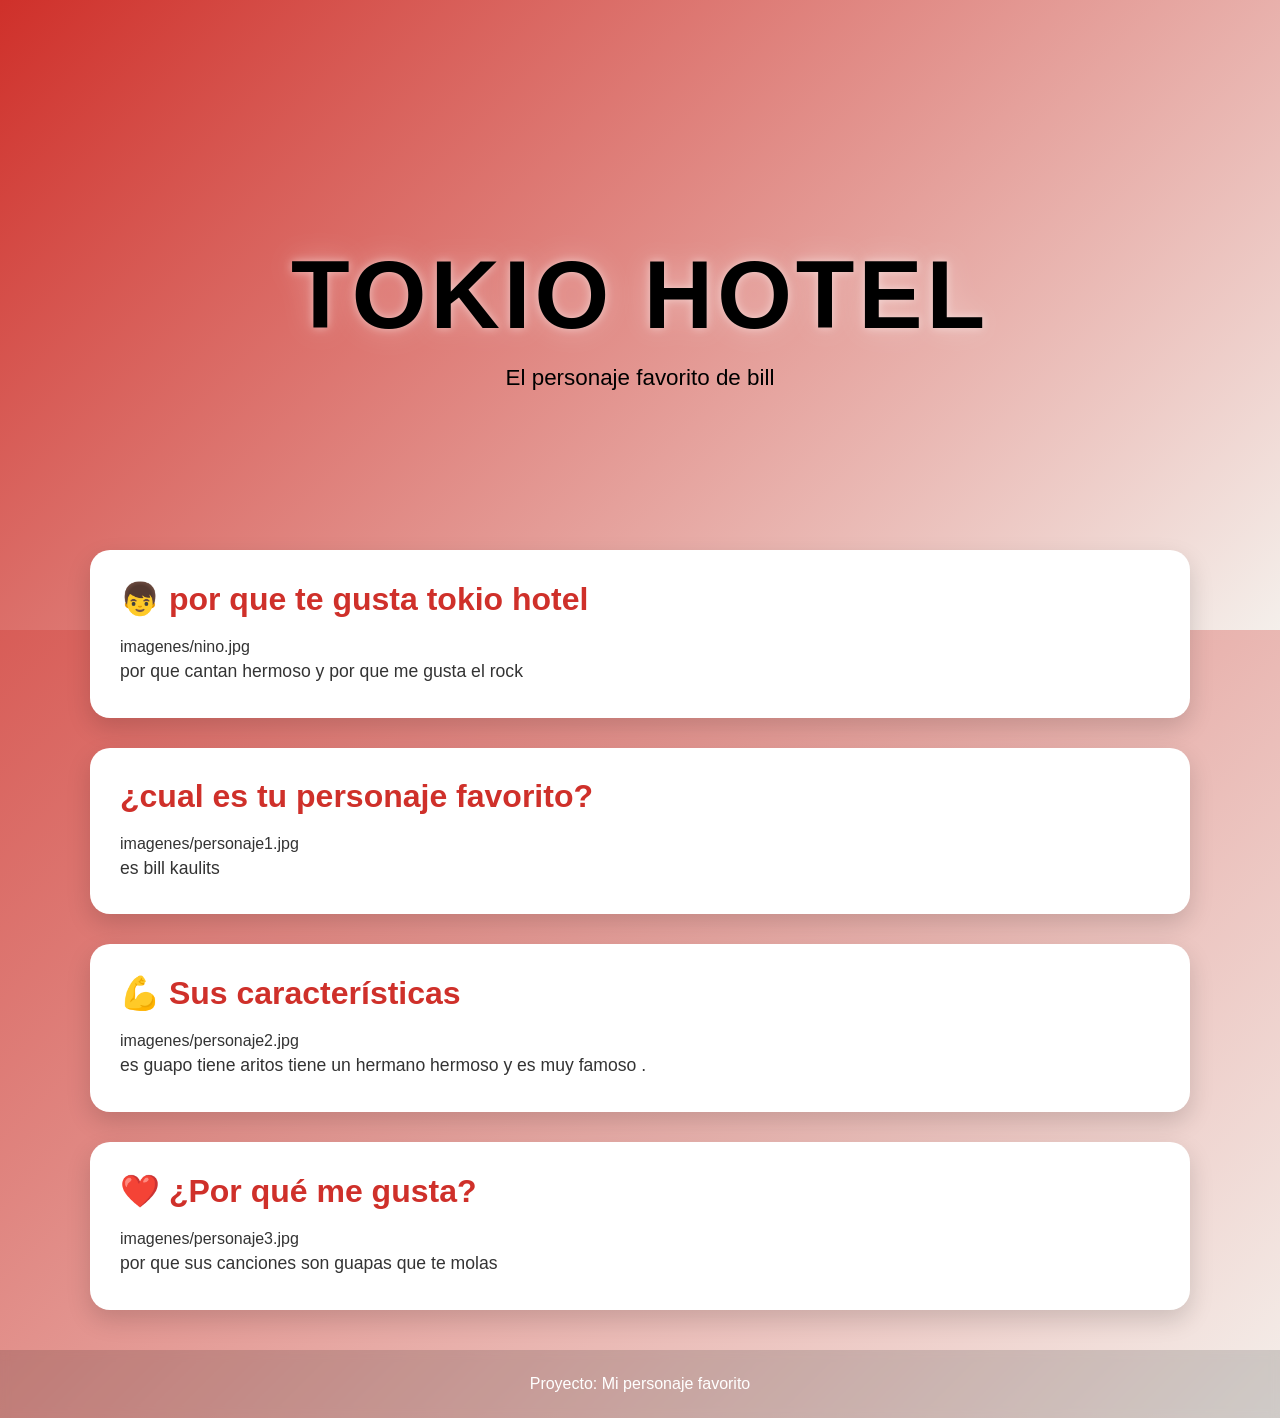
<file: docs/personajeFavorito/index.html>
<!DOCTYPE html>
<html lang="es">

<head>
    <meta charset="UTF-8">
    <meta name="viewport" content="width=device-width, initial-scale=1.0">
    <title>[Nombre del Personaje]</title>
    <link rel="stylesheet" href="style.css">
</head>

<body>

    <header class="hero">
        <div class="hero-content">
            <h1>tokio hotel</h1>
            <p>El personaje favorito de <strong></strong> bill</strong></p>
        </div>
    </header>

    <main>

        <section class="card">
            <h2>👦 por que te gusta tokio hotel</h2>
            imagenes/nino.jpg

            <p>
                por que cantan hermoso y por que me gusta el rock 
            </p>
        </section>

        <section class="card">
            <h2>¿cual es tu personaje favorito?</h2>
            imagenes/personaje1.jpg

            <p>
     
              es bill kaulits  
            </p>
        </section>

        <section class="card">
            <h2>💪 Sus características</h2>
            imagenes/personaje2.jpg

            <p>
                es guapo tiene aritos tiene un hermano hermoso y es muy famoso .
    
            </p>
        </section>

        <section class="card">
            <h2>❤️ ¿Por qué me gusta?</h2>
            imagenes/personaje3.jpg

            <p>
            por que sus canciones son guapas que te molas
                
            </p>
        </section>

    </main>

    <footer>
        <p>Proyecto: Mi personaje favorito</p>
    </footer>

</body>

</html>
</file>
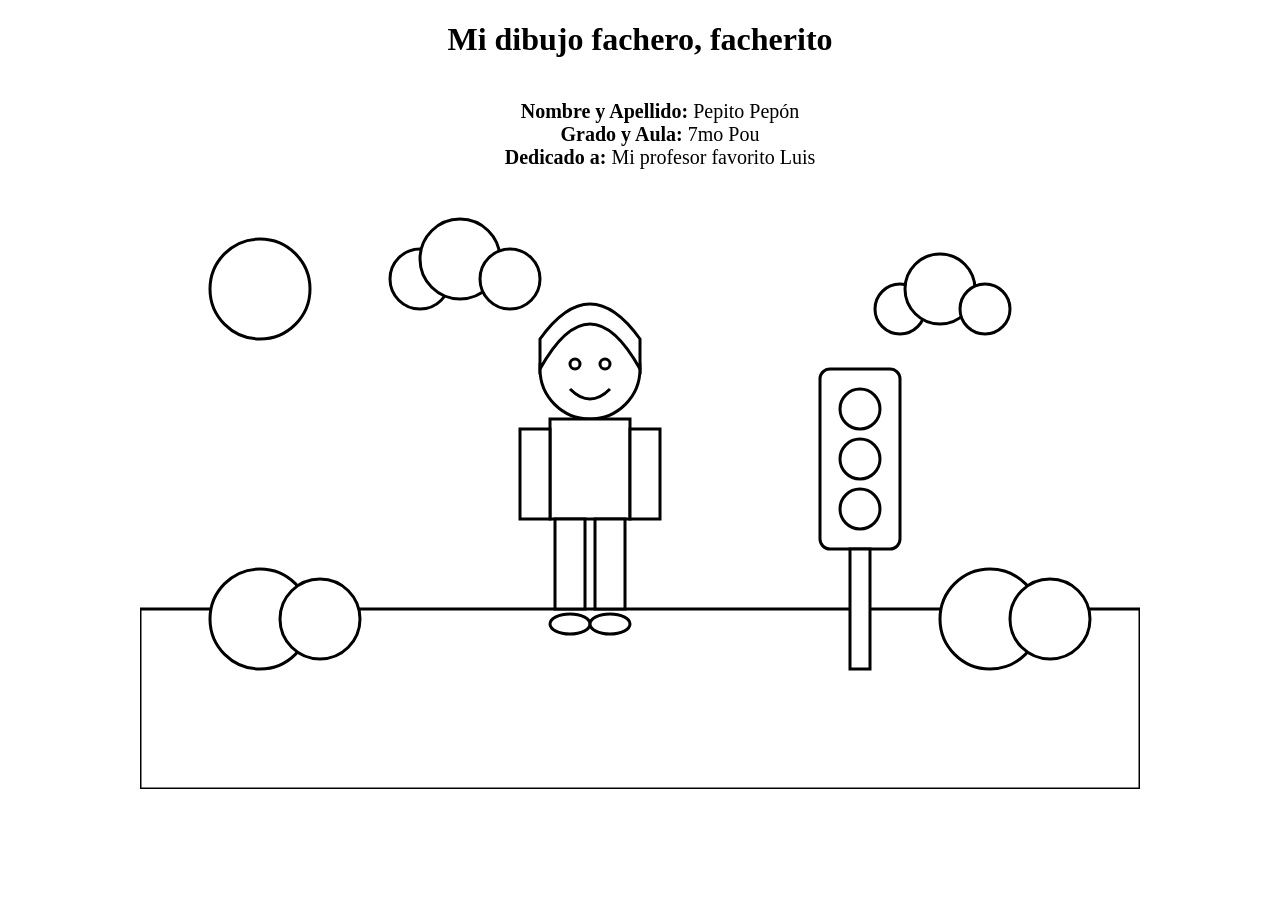
<file: docs/semaforoRGB/index.html>
<!DOCTYPE html>
<html lang="es">
<head>
    <meta charset="UTF-8">
    <title>Dibujo para colorear</title>
    <link rel="stylesheet" href="estilos.css">
</head>
<body>
<h1>Mi dibujo fachero, facherito</h1>
<ul>
  <li><strong>Nombre y Apellido:</strong> Pepito Pepón</li>
  <li><strong>Grado y Aula:</strong> 7mo Pou</li>
  <li><strong>Dedicado a:</strong> Mi profesor favorito Luis</li>
</ul>
<svg viewBox="0 0 1000 600" class="dibujo cielo">

    <!-- Sol -->
    <circle class="sol" cx="120" cy="100" r="50"/>

    <!-- Nubes -->
    <g class="nube">
        <circle class="nube-cuerpo" cx="280" cy="90" r="30"/>
        <circle class="nube-cuerpo" cx="320" cy="70" r="40"/>
        <circle class="nube-cuerpo" cx="370" cy="90" r="30"/>
    </g>

    <g class="nube">
        <circle class="nube-cuerpo" cx="760" cy="120" r="25"/>
        <circle class="nube-cuerpo" cx="800" cy="100" r="35"/>
        <circle class="nube-cuerpo" cx="845" cy="120" r="25"/>
    </g>

    <!-- Césped -->
    <rect class="cesped" x="0" y="420" width="1000" height="180"/>

    <!-- Arbustos -->
    <circle class="arbusto" cx="120" cy="430" r="50"/>
    <circle class="arbusto" cx="180" cy="430" r="40"/>

    <circle class="arbusto" cx="850" cy="430" r="50"/>
    <circle class="arbusto" cx="910" cy="430" r="40"/>

    <!-- Semáforo -->
    <g class="semaforo">

        <rect class="cuerpo-semaforo"
              x="680"
              y="180"
              width="80"
              height="180"
              rx="10"/>

        <circle class="luz-roja"
                cx="720"
                cy="220"
                r="20"/>

        <circle class="luz-amarilla"
                cx="720"
                cy="270"
                r="20"/>

        <circle class="luz-verde"
                cx="720"
                cy="320"
                r="20"/>

        <rect class="palo-semaforo"
              x="710"
              y="360"
              width="20"
              height="120"/>

    </g>

    <!-- Persona -->

    <!-- Cabeza -->
    <circle class="piel"
            cx="450"
            cy="180"
            r="50"/>

    <!-- Cabello -->
    <path class="cabello"
          d="M400 180
             Q450 90 500 180
             L500 150
             Q450 80 400 150 Z"/>

    <!-- Ojos -->
    <circle class="ojo"
            cx="435"
            cy="175"
            r="5"/>

    <circle class="ojo"
            cx="465"
            cy="175"
            r="5"/>

    <!-- Sonrisa -->
    <path class="boca"
          d="M430 200 Q450 220 470 200"/>

    <!-- Polo -->
    <rect class="polo"
          x="410"
          y="230"
          width="80"
          height="100"/>

    <!-- Brazos -->
    <rect class="piel"
          x="380"
          y="240"
          width="30"
          height="90"/>

    <rect class="piel"
          x="490"
          y="240"
          width="30"
          height="90"/>

    <!-- Pantalón -->
    <rect class="pantalon"
          x="415"
          y="330"
          width="30"
          height="90"/>

    <rect class="pantalon"
          x="455"
          y="330"
          width="30"
          height="90"/>

    <!-- Zapatos -->
    <ellipse class="zapato"
             cx="430"
             cy="435"
             rx="20"
             ry="10"/>

    <ellipse class="zapato"
             cx="470"
             cy="435"
             rx="20"
             ry="10"/>

</svg>

</body>
</html>
</file>
<file: docs/personajeFavorito/style.css>
/*======================================
  PALETA DE COLORES
======================================*/
:root {
    --color-primario: #cf302a;
    --color-secundario: hsl(27, 31%, 94%);
}

/*======================================
  CONFIGURACIÓN GENERAL
======================================*/
* {
    margin: 0;
    padding: 0;
    box-sizing: border-box;
}

body {
    font-family: "Segoe UI", Arial, sans-serif;

    background: linear-gradient(
        135deg,
        var(--color-primario),
        var(--color-secundario)
    );

    min-height: 100vh;
    color: #333;
}

/*======================================
  HERO
======================================*/
.hero {
    height: 70vh;

    display: flex;
    justify-content: center;
    align-items: center;

    text-align: center;

    background: linear-gradient(
        135deg,
        var(--color-primario),
        var(--color-secundario)
    );

    color: rgb(0, 0, 0);
}

.hero-content {
    animation: aparecer 1.5s ease;
}

.hero h1 {
    font-size: clamp(3rem, 8vw, 6rem);
    letter-spacing: 4px;
    text-transform: uppercase;

    text-shadow:
        0 0 10px rgba(255,255,255,.5),
        0 0 30px rgba(255,255,255,.3);

    animation: flotar 3s ease-in-out infinite;
}

.hero p {
    font-size: 1.4rem;
    margin-top: 15px;
}

/*======================================
  CONTENEDOR
======================================*/
main {
    width: 90%;
    max-width: 1100px;

    margin: -80px auto 40px;
}

/*======================================
  TARJETAS
======================================*/
.card {
    background: white;

    margin-bottom: 30px;
    padding: 30px;

    border-radius: 20px;

    box-shadow: 0 10px 25px rgba(0,0,0,.15);

    transition: .3s;
}

.card:hover {
    transform: translateY(-8px);
}

.card h2 {
    color: var(--color-primario);
    margin-bottom: 20px;
    font-size: 2rem;
}

.card img {
    width: 100%;
    max-width: 450px;

    display: block;
    margin: 20px auto;

    border-radius: 15px;

    transition: .4s;
}

.card img:hover {
    transform: scale(1.05);
}

.card p {
    font-size: 1.1rem;
    line-height: 1.8;
}

/*======================================
  FOOTER
======================================*/
footer {
    text-align: center;

    padding: 25px;

    color: white;

    background: rgba(0,0,0,.15);

    backdrop-filter: blur(5px);
}

/*======================================
  ANIMACIONES
======================================*/
@keyframes aparecer {
    from {
        opacity: 0;
        transform: translateY(40px);
    }

    to {
        opacity: 1;
        transform: translateY(0);
    }
}

@keyframes flotar {
    0% {
        transform: translateY(0);
    }

    50% {
        transform: translateY(-10px);
    }

    100% {
        transform: translateY(0);
    }
}

/*======================================
  RESPONSIVE
======================================*/
@media (max-width: 768px) {

    .hero {
        height: 55vh;
    }

    .hero p {
        font-size: 1rem;
    }

    .card {
        padding: 20px;
    }

    .card h2 {
        font-size: 1.5rem;
    }
}
</file>
<file: docs/semaforoRGB/estilos.css>
body{
    margin:0;
    display:flex;
    justify-content:center;
    background:white;
    flex-direction: column;
    align-items: center;

}
h1 {
  text-align: center;
}
ul {
  list-style-type: none;
  display: flex;
  flex-direction: column;
  align-items: center;
  font-size: 20px;
}
.dibujo{
    width:1000px;
}

.cielo,
.sol,
.nube-cuerpo,
.cesped,
.arbusto,
.cuerpo-semaforo,
.luz-roja,
.luz-amarilla,
.luz-verde,
.palo-semaforo,
.piel,
.cabello,
.ojo,
.polo,
.pantalon,
.zapato{
    fill:white;
    stroke:black;
    stroke-width:3;
}
</file>
